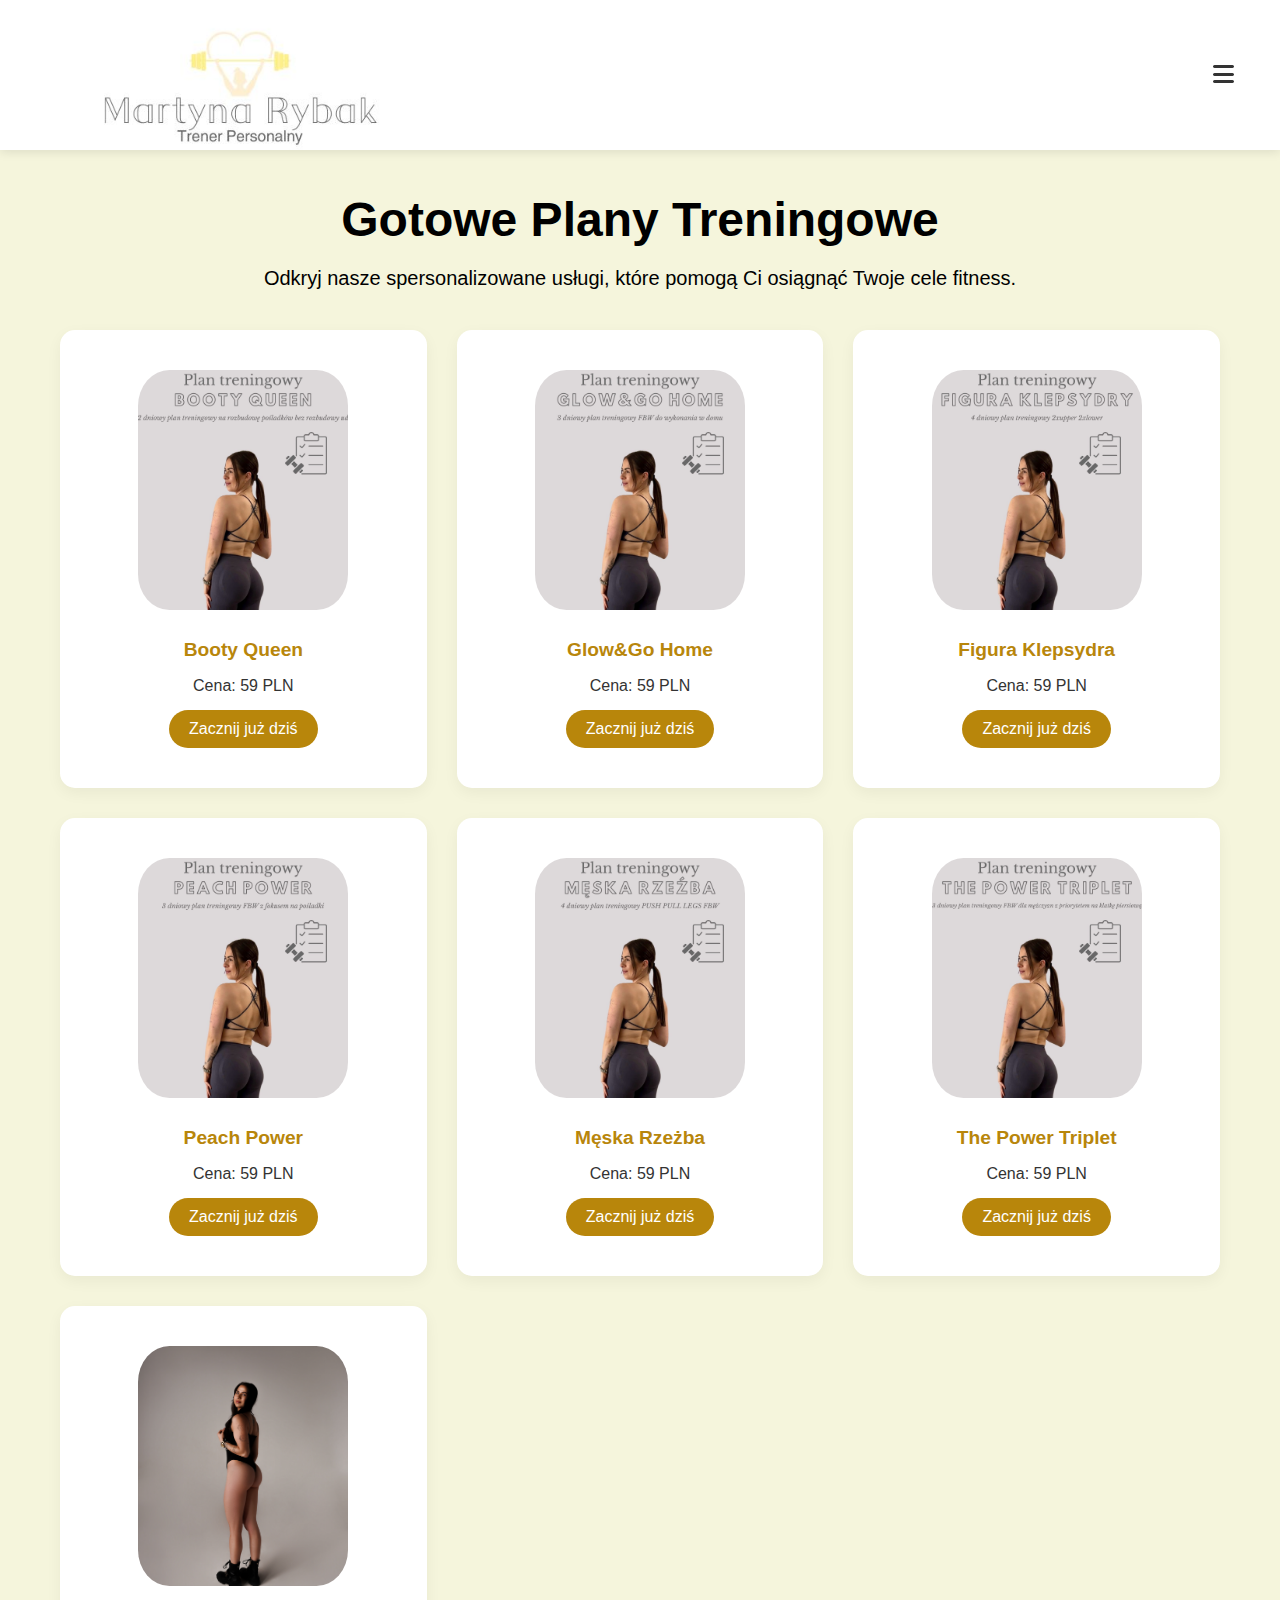
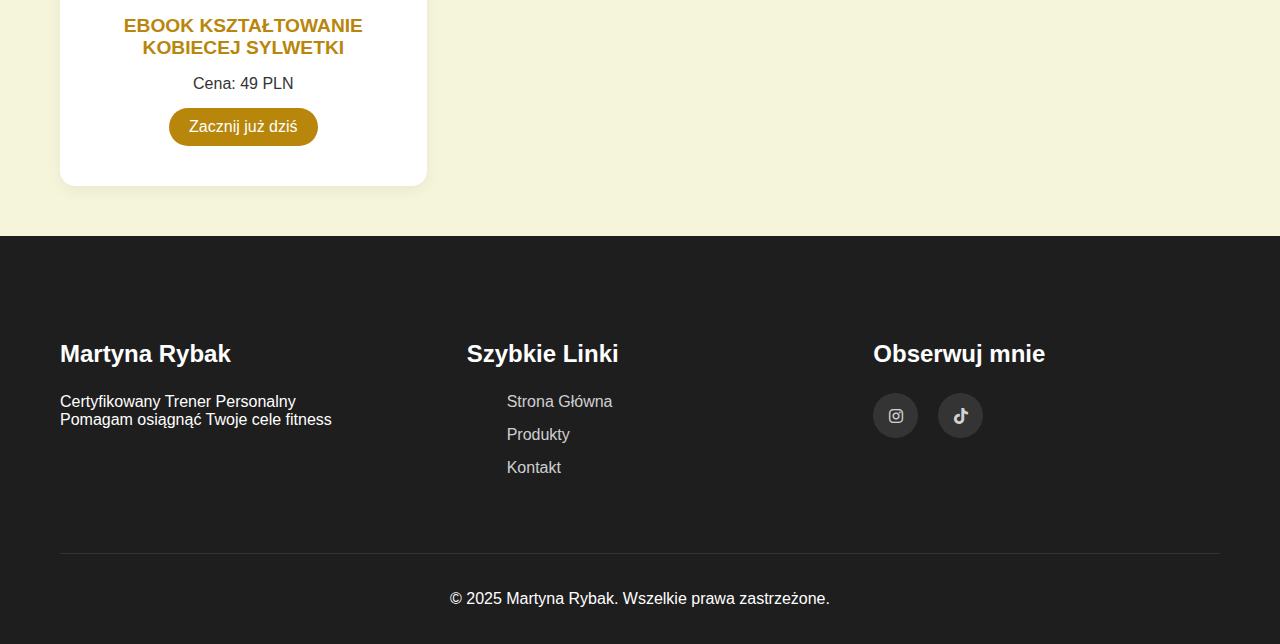
<file: indywidualne.html>
<!DOCTYPE html>
<html lang="pl">
<head>
    <meta charset="UTF-8">
    <meta name="viewport" content="width=device-width, initial-scale=1.0">
    <title>Współprace Indywidualne</title>
    <link rel="stylesheet" href="indywidualne.css">
    <link rel="stylesheet" href="https://cdnjs.cloudflare.com/ajax/libs/font-awesome/6.0.0/css/all.min.css">
</head>
<body>
    <nav class="navbar">
        <div class="container-navbar">
            <div class="logo">
                <img src="logo.jpg" alt="Logo Trenera Personalnego">
            </div>
            <!-- Mobile Menu Toggle Button -->
            <button class="mobile-menu-button" onclick="toggleMenu()">
                <i class="fas fa-bars"></i>
            </button>
        </div>
    </nav>

    <!-- Off-canvas sliding menu -->
    <div class="mobile-menu" id="mobileMenu">
        <ul>
            <li><a href="index.html" onclick="toggleMenu()">Strona Główna</a></li>
                <li><a href="treningipersonlane.html" onclick="toggleMenu()">Treningi Personalne</a></li>
                <li><a href="wspolpraceonline.html" onclick="toggleMenu()">Treningi Online</a></li>
                <li><a href="jadlospisy.html" onclick="toggleMenu()">Dieta - Jadłospisy</a></li>
        </ul>
    </div>

    <header class="hero">
        <div class="container">
            <div class="hero-content">
                <h1>Gotowe Plany Treningowe</h1>
                <p>Odkryj nasze spersonalizowane usługi, które pomogą Ci osiągnąć Twoje cele fitness.</p>
            </div>
            <div class="products-grid">
                <div class="gold-card">
                    <img src="3.jpg" alt="Gotowe Plany Treningowe" class="gold-card-image">
                    <h3 class="gold-card-title">Booty Queen</h3>
                    <p class="gold-card-price">Cena: 59 PLN</p>
                    <a href="https://buy.stripe.com/28EbJ378SfZv3hhgWV1VK00" target="_blank">
                        <button class="gold-card-button">Zacznij już dziś</button>
                    </a>

                    <div class="gold-card-details">
                        <p>2 dniowy plan treningowy. Plan treningowy został stworzony z myślą o kobietach, które chcą zbudować
                            jędrne, zaokrąglone pośladki bez rozbudowy ud</p>
                    </div>
                </div>
                <div class="gold-card">
                    <img src="1.jpg" alt="Gotowe Plany Treningowe" class="gold-card-image">
                    <h3 class="gold-card-title">Glow&Go Home</h3>
                    <p class="gold-card-price">Cena: 59 PLN</p>
                    <a href="https://buy.stripe.com/6oU00lbp8cNj5ppfSR1VK0f" target="_blank">
                        <button class="gold-card-button">Zacznij już dziś</button>
                    </a>


                    <div class="gold-card-details">
                        <p>3 dniowy plan treningowy do wykonania w domu.
                            Bez wymówek i z niewielką ilością sprzętu.
                            Potrzebujesz jedynie gum, hantli oraz maty. Efektywny, szybki i przyjemny.
                            Rozświetl swoją sylwetkę bez wychodzenia z domu!</p>
                    </div>
                </div>
                <div class="gold-card">
                    <img src="4.jpg" alt="Gotowe Plany Treningowe" class="gold-card-image">
                    <h3 class="gold-card-title">Figura Klepsydra</h3>
                    <p class="gold-card-price">Cena: 59 PLN</p>
                    <a href="https://buy.stripe.com/6oUfZj3WG4gN3hhfSR1VK0e" target="_blank">
                        <button class="gold-card-button">Zacznij już dziś</button>
                    </a>

                    <div class="gold-card-details">
                        <p>4 dniowy program stworzony z myślą o wyrzeźbieniu kobiecej sylwetki: mocne pośladki, zgrabne nogi,
                            jędrne ramiona i wcięcie w talii. Treningi podkreślające naturalne krągłości.</p>
                    </div>
                </div>
                <div class="gold-card">
                    <img src="5.jpg" alt="Gotowe Plany Treningowe" class="gold-card-image">
                    <h3 class="gold-card-title">Peach Power</h3>
                    <p class="gold-card-price">Cena: 59 PLN</p>
                    <a href="https://buy.stripe.com/dRmcN7ctcdRn2dd2211VK0g" target="_blank">
                        <button class="gold-card-button">Zacznij już dziś</button>
                    </a>
                    <div class="gold-card-details">
                        <p>Ten plan to 3 dniowa, kompletna rutyna dla kobiet, które chcą wyrzeźbić jędrne, zaokrąglone pośladki i
                            płaski, zarysowany brzuch</p>
                    </div>
                </div>
                <div class="gold-card">
                    <img src="2.jpg" alt="Gotowe Plany Treningowe" class="gold-card-image">
                    <h3 class="gold-card-title">Męska Rzeżba</h3>
                    <p class="gold-card-price">Cena: 59 PLN</p>
                    <a href="https://buy.stripe.com/dRm9AV3WG7sZ4ll5ed1VK0b" target="_blank">
                        <button class="gold-card-button">Zacznij już dziś</button>
                    </a>
                    <div class="gold-card-details">
                        <p>4 dniowy plan treningowy Push Pull Legs FBW
                            Program stworzony z myślą o mężczynzach, którzy chcą budować masę mięśniową, poprawiać siłę i
                            rzeźbić sylwetkę w przemyślany, zrównoważoony sposób.</p>
                    </div>
                </div>
                <div class="gold-card">
                    <img src="6.jpg" alt="Gotowe Plany Treningowe" class="gold-card-image">
                    <h3 class="gold-card-title">The Power Triplet</h3>
                    <p class="gold-card-price">Cena: 59 PLN</p>

                    <a href="https://buy.stripe.com/00wcN73WGdRn1990XX1VK0a" target="_blank">
                        <button class="gold-card-button">Zacznij już dziś</button>
                    </a>
                    <div class="gold-card-details">
                        <p>3 dniowy plan treningowy FBW dla mężczyzn z priorytetem na klatkę piersiową.
                            Program stworzony z myślą o mężczynzach, którzy chcą budować siłę, rozmiar i estetykę całej sylwetki z
                            wyraźnym priorytetem na klatkę piersiową.</p>
                    </div>
                </div>
                <div class="gold-card">
                    <img src="IMG_0953.jpeg" alt="Gotowe Plany Treningowe" class="gold-card-image">
                    <h3 class="gold-card-title">EBOOK KSZTAŁTOWANIE KOBIECEJ SYLWETKI</h3>
                    <p class="gold-card-price">Cena: 49 PLN</p>

                    <a href="https://buy.stripe.com/fZuaEZ0Ku6oV199ayx1VK0c" target="_blank">
                        <button class="gold-card-button">Zacznij już dziś</button>
                    </a>    
                    <div class="gold-card-details">
                        <p>Celem tego e-booka jest dostarczenie kompleksowej wiedzy na temat podstaw kształtowania kobiecej
                            sylwetki, która może być zastosowana zarówno przez osoby początkujące, jak i te, które mają już
                            doświadczenie w treningu siłowym. E-book został stworzony, aby rozwiać popularne mity dotyczące
                            ćwiczeń i odżywiania, pomóc kobietom lepiej zrozumieć zasady działania swojego ciała oraz pokazać,
                            jak skutecznie łączyć trening oporowy z właściwą dietą</p>
                    </div>
                </div>
            </div>
        </div>
    </header>

    <footer class="footer">
        <div class="container">
            <div class="footer-content">
                <div class="footer-section">
                    <h3>Martyna Rybak</h3>
                    <p>Certyfikowany Trener Personalny<br>Pomagam osiągnąć Twoje cele fitness</p>
                </div>
                <div class="footer-section">
                    <h3>Szybkie Linki</h3>
                    <ul>
                        <li><a href="index.html">Strona Główna</a></li>
                        <li><a href="#products">Produkty</a></li>
                        <li><a href="#contact">Kontakt</a></li>
                    </ul>
                </div>
                <div class="footer-section">
                    <h3>Obserwuj mnie</h3>
                    <div class="social-links">
                        <a href="https://www.instagram.com/martynarybak/"><i class="fab fa-instagram"></i></a>
                        <a href="https://www.tiktok.com/@rybak.martyna"><i class="fab fa-tiktok"></i></a>
                    </div>
                </div>
            </div>
            <div class="footer-bottom">
                <p>&copy; 2025 Martyna Rybak. Wszelkie prawa zastrzeżone.</p>
            </div>
        </div>
    </footer>

    <script src="script.js"></script>
</body>
</html>
</file>
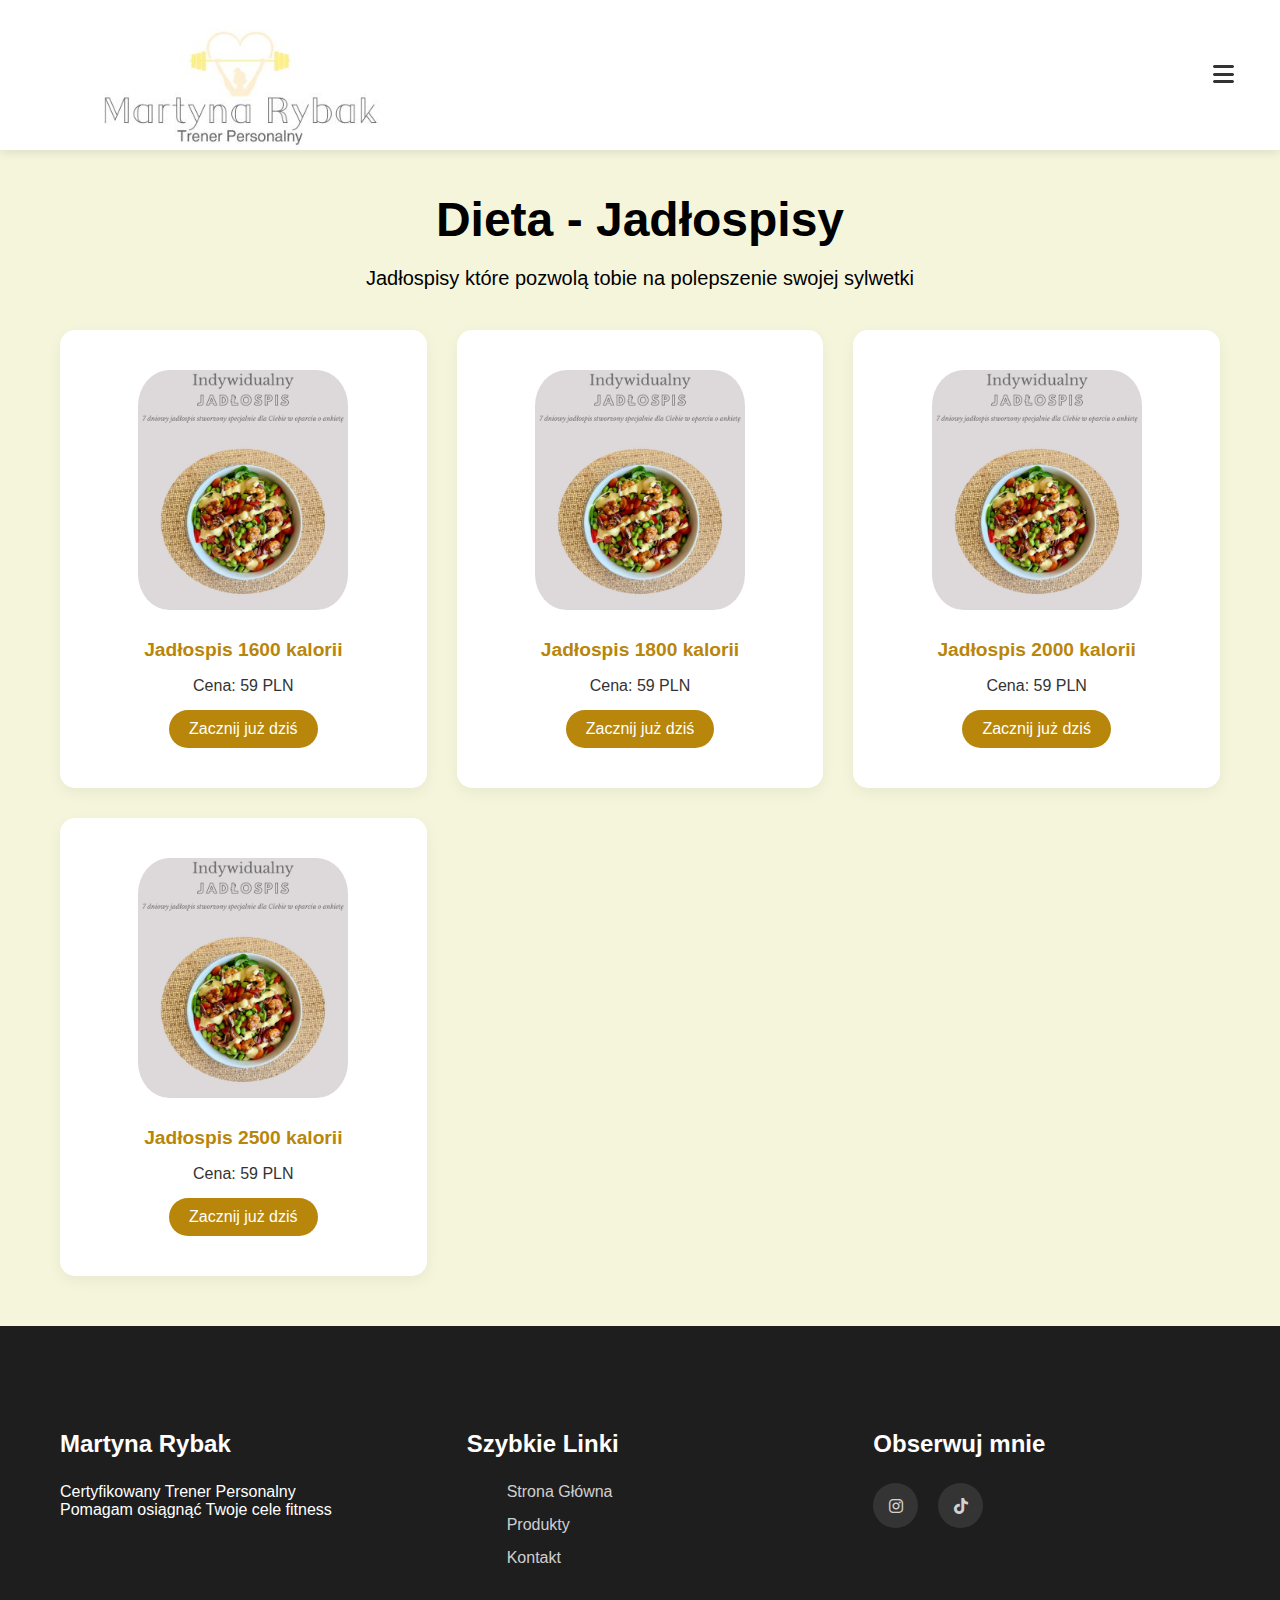
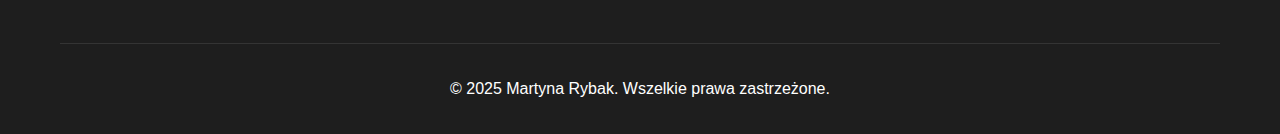
<file: jadlospisy.html>
<!DOCTYPE html>
<html lang="pl">
<head>
    <meta charset="UTF-8">
    <meta name="viewport" content="width=device-width, initial-scale=1.0">
    <title>Współprace Indywidualne</title>
    <link rel="stylesheet" href="indywidualne.css">
    <link rel="stylesheet" href="https://cdnjs.cloudflare.com/ajax/libs/font-awesome/6.0.0/css/all.min.css">
</head>
<body>
    <nav class="navbar">
        <div class="container-navbar">
            <div class="logo">
                <img src="logo.jpg" alt="Logo Trenera Personalnego">
            </div>
            <!-- Mobile Menu Toggle Button -->
            <button class="mobile-menu-button" onclick="toggleMenu()">
                <i class="fas fa-bars"></i>
            </button>
        </div>
    </nav>

    <!-- Off-canvas sliding menu -->
    <div class="mobile-menu" id="mobileMenu">
        <ul>
            <li><a href="index.html" onclick="toggleMenu()">Strona Główna</a></li>
            <li><a href="indywidualne.html" onclick="toggleMenu()">Usługi treningowe</a></li>
            <li><a href="treningipersonlane.html" onclick="toggleMenu()">Treningi Personalne</a></li>
            <li><a href="wspolpraceonline.html" onclick="toggleMenu()">Treningi Online</a></li>
    </div>

    <header class="hero">
        <div class="container">
            <div class="hero-content">
                <h1>Dieta - Jadłospisy</h1>
                <p>Jadłospisy które pozwolą tobie na polepszenie swojej sylwetki</p>
            </div>
            <div class="products-grid">
                <div class="gold-card">
                    <img src="15.jpg" alt="Plan Treningowy" class="gold-card-image">
                    <h3 class="gold-card-title">Jadłospis 1600 kalorii</h3>
                    <p class="gold-card-price">Cena: 59 PLN</p>
                    <a href="https://buy.stripe.com/00w28tal414Bg435ed1VK04" target="_blank">
                        <button class="gold-card-button">Zacznij już dziś</button>
                    </a>

                    <div class="gold-card-details">
                        <p>Jadłospis 1600 kcal na 7 dni w tygodniu. Rozłożony na 4 posiłki dziennie.Zawiera składniki, sposób przygotowania, kcal i makroskładniki oraz listę zakupów.
                            Posiłki są bardzo proste, smaczne i wysokobiałkowe.
                            Idealnie sprawdzą się podczas kształtowania sylwetki.</p>
                    </div>
                </div>
                <div class="gold-card">
                    <img src="15.jpg" alt="Plan Treningowy" class="gold-card-image">
                    <h3 class="gold-card-title">Jadłospis 1800 kalorii</h3>
                    <p class="gold-card-price">Cena: 59 PLN</p>
                    <a href="https://buy.stripe.com/aFa5kF78S14B8BBbCB1VK03" target="_blank">
                        <button class="gold-card-button">Zacznij już dziś</button>
                    </a>

                    <div class="gold-card-details">
                        <p>Jadłospis 1800 kcal na 7 dni w tygodniu. Rozłożony na 4 posiłki dziennie.
                            Zawiera składniki, sposób przygotowania, kcal i makroskładniki oraz listę zakupów.
                            Posiłki są bardzo proste, smaczne i wysokobiałkowe.
                            Idealnie sprawdzą się podczas kształtowania sylwetki.</p>
                    </div>
                </div>
                <div class="gold-card">
                    <img src="15.jpg" alt="Plan Treningowy" class="gold-card-image">
                    <h3 class="gold-card-title">Jadłospis 2000 kalorii</h3>
                    <p class="gold-card-price">Cena: 59 PLN</p>
                    <a href="https://buy.stripe.com/3cI4gB78S9B72dd4a91VK02" target="_blank">
                        <button class="gold-card-button">Zacznij już dziś</button>
                    </a>

                    <div class="gold-card-details">
                        <p>Jadłospis 2000 kcal na 7 dni w tygodniu. Rozłożony na 4 posiłki dziennie.
                            Zawiera składniki, sposób przygotowania, kcal i makroskładniki oraz listę zakupów.
                            Posiłki są bardzo proste, smaczne i wysokobiałkowe.
                            Idealnie sprawdzą się podczas kształtowania sylwetki.</p>
                    </div>
                </div>
                <div class="gold-card">
                    <img src="15.jpg" alt="Plan Treningowy" class="gold-card-image">
                    <h3 class="gold-card-title">Jadłospis 2500 kalorii</h3>
                    <p class="gold-card-price">Cena: 59 PLN</p>
                    <a href="https://buy.stripe.com/cNi4gB50K5kR4ll2211VK01" target="_blank">
                        <button class="gold-card-button">Zacznij już dziś</button>
                    </a>

                    <div class="gold-card-details">
                        <p>Jadłospis 2500 kcal na 7 dni w tygodniu. Rozłożony na 4 posiłki dziennie.
                            Zawiera składniki, sposób przygotowania, kcal i makroskładniki oraz listę zakupów.
                            Posiłki są bardzo proste, smaczne i wysokobiałkowe.
                            Idealnie sprawdzą się podczas kształtowania sylwetki.</p>
                    </div>
                </div>
            </div>
        </div>
    </header>

    <footer class="footer">
        <div class="container">
            <div class="footer-content">
                <div class="footer-section">
                    <h3>Martyna Rybak</h3>
                    <p>Certyfikowany Trener Personalny<br>Pomagam osiągnąć Twoje cele fitness</p>
                </div>
                <div class="footer-section">
                    <h3>Szybkie Linki</h3>
                    <ul>
                        <li><a href="index.html">Strona Główna</a></li>
                        <li><a href="#products">Produkty</a></li>
                        <li><a href="#contact">Kontakt</a></li>
                    </ul>
                </div>
                <div class="footer-section">
                    <h3>Obserwuj mnie</h3>
                    <div class="social-links">
                        <a href="https://www.instagram.com/martynarybak/"><i class="fab fa-instagram"></i></a>
                        <a href="https://www.tiktok.com/@rybak.martyna"><i class="fab fa-tiktok"></i></a>
                    </div>
                </div>
            </div>
            <div class="footer-bottom">
                <p>&copy; 2025 Martyna Rybak. Wszelkie prawa zastrzeżone.</p>
            </div>
        </div>
    </footer>

    <script src="script.js"></script>
</body>
</html>
</file>
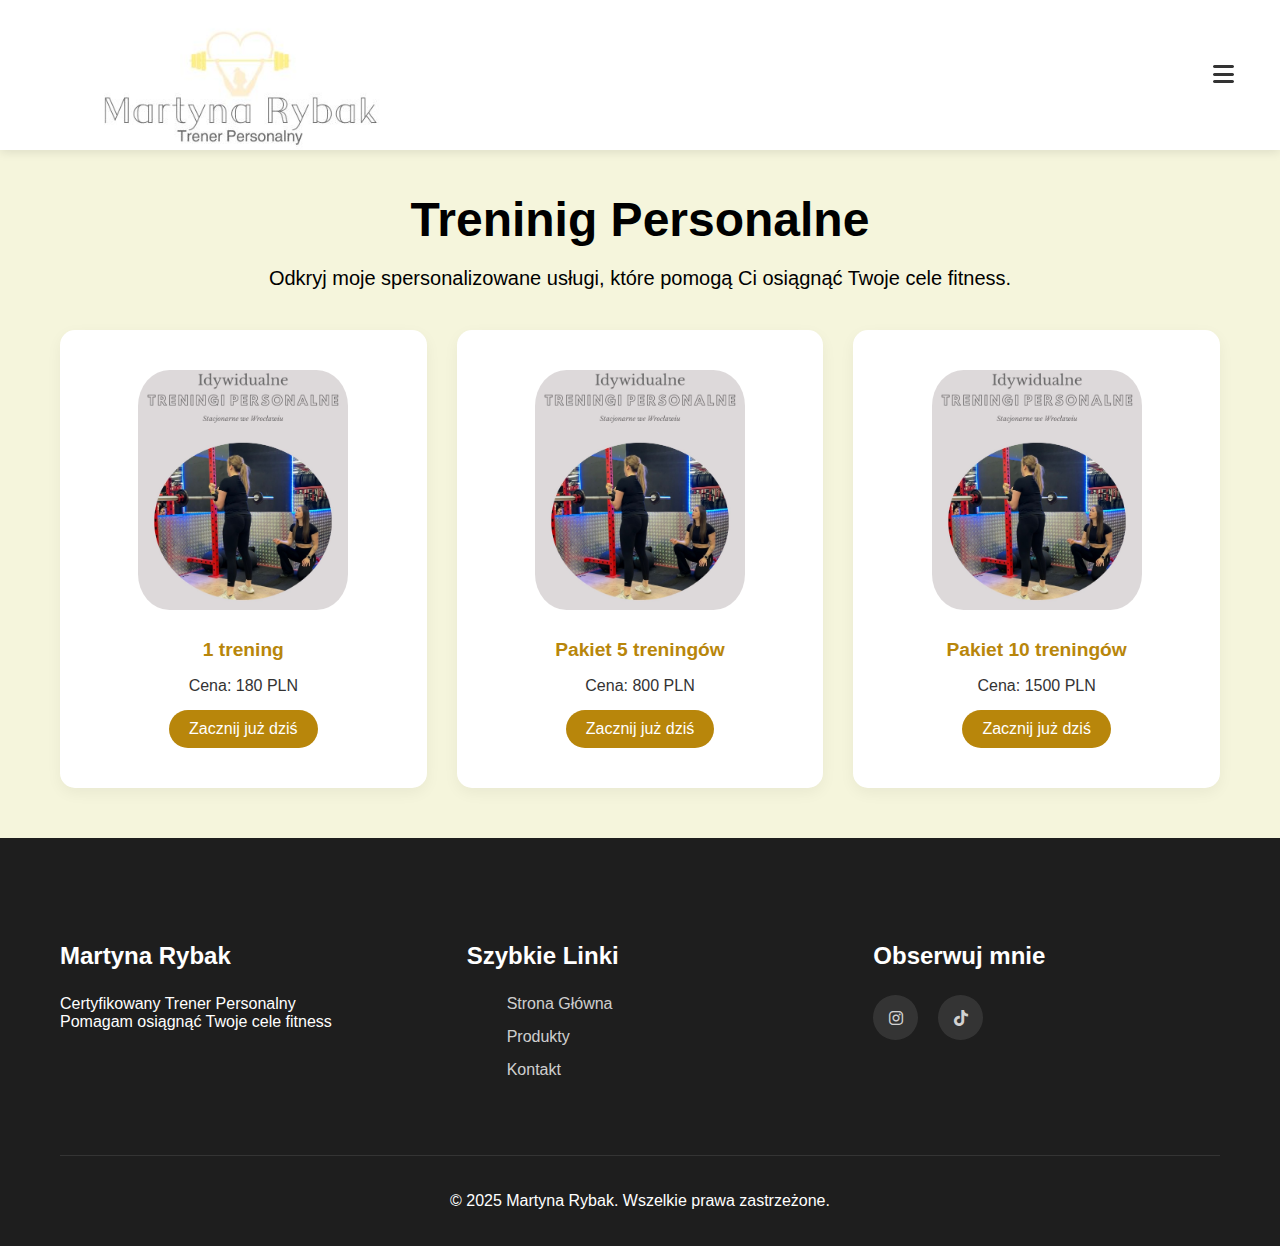
<file: treningipersonlane.html>
<!DOCTYPE html>
<html lang="pl">
<head>
    <meta charset="UTF-8">
    <meta name="viewport" content="width=device-width, initial-scale=1.0">
    <title>Współprace Indywidualne</title>
    <link rel="stylesheet" href="indywidualne.css">
    <link rel="stylesheet" href="https://cdnjs.cloudflare.com/ajax/libs/font-awesome/6.0.0/css/all.min.css">
</head>
<body>
    <nav class="navbar">
        <div class="container-navbar">
            <div class="logo">
                <img src="logo.jpg" alt="Logo Trenera Personalnego">
            </div>
            <!-- Mobile Menu Toggle Button -->
            <button class="mobile-menu-button" onclick="toggleMenu()">
                <i class="fas fa-bars"></i>
            </button>
        </div>
    </nav>

    <!-- Off-canvas sliding menu -->
    <div class="mobile-menu" id="mobileMenu">
        <ul>
            <li><a href="index.html" onclick="toggleMenu()">Strona Główna</a></li>
            <li><a href="indywidualne.html" onclick="toggleMenu()">Usługi treningowe</a></li>
            <li><a href="wspolpraceonline.html" onclick="toggleMenu()">Treningi Online</a></li>
            <li><a href="jadlospisy.html" onclick="toggleMenu()">Dieta - Jadłospisy</a></li>        </ul>
    </div>

    <header class="hero">
        <div class="container">
            <div class="hero-content">
                <h1>Treninig Personalne</h1>
                <p>Odkryj moje spersonalizowane usługi, które pomogą Ci osiągnąć Twoje cele fitness.</p>
            </div>
            <div class="products-grid">
                <div class="gold-card">
                    <img src="10.jpg" alt="Plan Treningowy" class="gold-card-image">
                    <h3 class="gold-card-title">1 trening</h3>
                    <p class="gold-card-price">Cena: 180 PLN</p>
                    <a href="https://buy.stripe.com/4gM00lctceVreZZ4a91VK09" target="_blank">
                        <button class="gold-card-button">Zacznij już dziś</button>
                    </a>

                    <div class="gold-card-details">
                        <p>Spersonalizowany plan treningowy dopasowany do Twoich potrzeb...</p>
                    </div>
                </div>
                <div class="gold-card">
                    <img src="10.jpg" alt="Plan Treningowy" class="gold-card-image">
                    <h3 class="gold-card-title">Pakiet 5 treningów</h3>
                    <p class="gold-card-price">Cena: 800 PLN</p>
                    <a href="https://buy.stripe.com/9B65kF64O28FdVVayx1VK08" target="_blank">
                        <button class="gold-card-button">Zacznij już dziś</button>
                    </a>

                    <div class="gold-card-details">
                        <p>Spersonalizowany plan treningowy dopasowany do Twoich potrzeb...</p>
                    </div>
                </div>
                <div class="gold-card">
                    <img src="10.jpg" alt="Plan Treningowy" class="gold-card-image">
                    <h3 class="gold-card-title">Pakiet 10 treningów</h3>
                    <p class="gold-card-price">Cena: 1500 PLN</p>
                    <a href="https://buy.stripe.com/3cI6oJeBk3cJeZZ0XX1VK07" target="_blank">
                        <button class="gold-card-button">Zacznij już dziś</button>
                    </a>

                    <div class="gold-card-details">
                        <p>Spersonalizowany plan treningowy dopasowany do Twoich potrzeb...</p>
                    </div>
                </div>
            </div>
        </div>
    </header>

    <footer class="footer">
        <div class="container">
            <div class="footer-content">
                <div class="footer-section">
                    <h3>Martyna Rybak</h3>
                    <p>Certyfikowany Trener Personalny<br>Pomagam osiągnąć Twoje cele fitness</p>
                </div>
                <div class="footer-section">
                    <h3>Szybkie Linki</h3>
                    <ul>
                        <li><a href="index.html">Strona Główna</a></li>
                        <li><a href="#products">Produkty</a></li>
                        <li><a href="#contact">Kontakt</a></li>
                    </ul>
                </div>
                <div class="footer-section">
                    <h3>Obserwuj mnie</h3>
                    <div class="social-links">
                        <a href="https://www.instagram.com/martynarybak/"><i class="fab fa-instagram"></i></a>
                        <a href="https://www.tiktok.com/@rybak.martyna"><i class="fab fa-tiktok"></i></a>
                    </div>
                </div>
            </div>
            <div class="footer-bottom">
                <p>&copy; 2025 Martyna Rybak. Wszelkie prawa zastrzeżone.</p>
            </div>
        </div>
    </footer>

    <script src="script.js"></script>
</body>
</html>
</file>
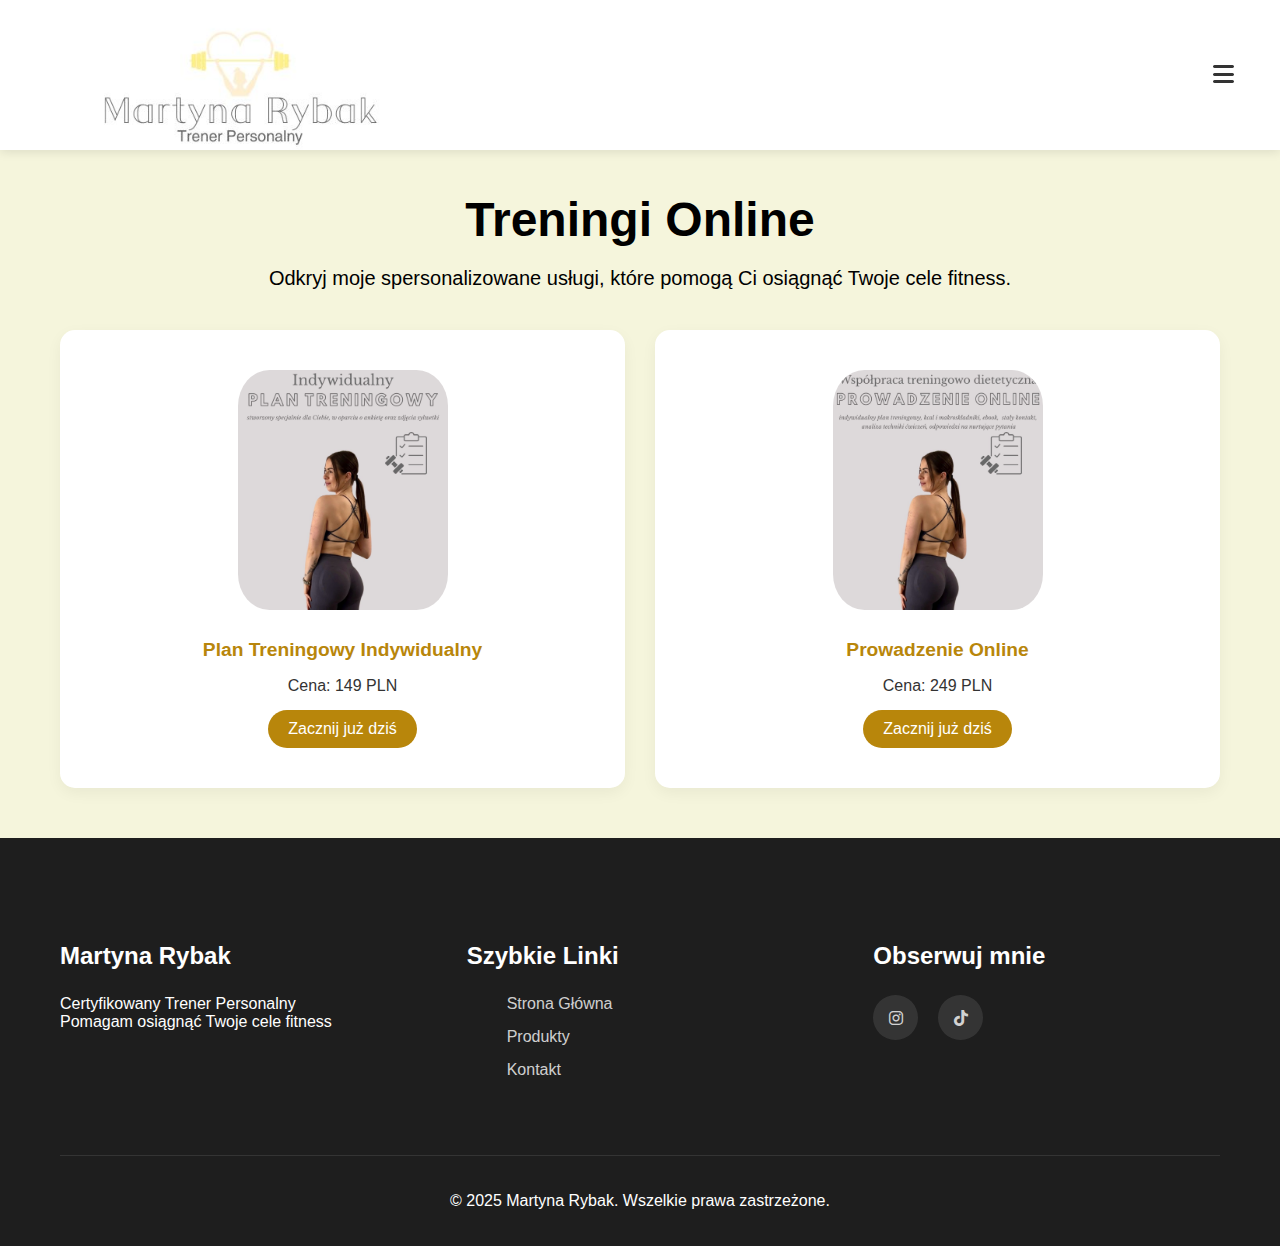
<file: wspolpraceonline.html>
<!DOCTYPE html>
<html lang="pl">
<head>
    <meta charset="UTF-8">
    <meta name="viewport" content="width=device-width, initial-scale=1.0">
    <title>Współprace Online</title>
    <link rel="stylesheet" href="indywidualne.css">
    <link rel="stylesheet" href="https://cdnjs.cloudflare.com/ajax/libs/font-awesome/6.0.0/css/all.min.css">
</head>
<body>
    <nav class="navbar">
        <div class="container-navbar">
            <div class="logo">
                <img src="logo.jpg" alt="Logo Trenera Personalnego">
            </div>
            <!-- Mobile Menu Toggle Button -->
            <button class="mobile-menu-button" onclick="toggleMenu()">
                <i class="fas fa-bars"></i>
            </button>
        </div>
    </nav>

    <!-- Off-canvas sliding menu -->
    <div class="mobile-menu" id="mobileMenu">
        <ul>
            <li><a href="index.html" onclick="toggleMenu()">Strona Główna</a></li>
            <li><a href="indywidualne.html" onclick="toggleMenu()">Usługi treningowe</a></li>
            <li><a href="treningipersonlane.html" onclick="toggleMenu()">Treningi Personalne</a></li>
            <li><a href="jadlospisy.html" onclick="toggleMenu()">Dieta - Jadłospisy</a></li>        </ul>
    </div>

    <header class="hero">
        <div class="container">
            <div class="hero-content">
                <h1>Treningi Online</h1>
                <p>Odkryj moje spersonalizowane usługi, które pomogą Ci osiągnąć Twoje cele fitness.</p>
            </div>
            <div class="products-grid">
                <div class="gold-card">
                    <img src="7.jpg" alt="Plan Treningowy" class="gold-card-image">
                    <h3 class="gold-card-title">Plan Treningowy Indywidualny</h3>
                    <p class="gold-card-price">Cena: 149 PLN</p>
                    <a href="https://buy.stripe.com/bJe28t64OeVr3hh6ih1VK06" target="_blank">
                        <button class="gold-card-button">Zacznij już dziś</button>
                    </a>


                    <div class="gold-card-details">
                        <p>Spersonalizowany plan na 12 tygodni wg wypełnionej ankiety ze skalą RPE, tempem, seriami i
                            powtórzeniami i progresją ,indywidualne dobranie kalorii i makroskładników pod cel</p>
                    </div>
                </div>
                <div class="gold-card">
                    <img src="9.jpg" alt="Prowadzenie Online" class="gold-card-image">
                    <h3 class="gold-card-title">Prowadzenie Online</h3>
                    <p class="gold-card-price">Cena: 249 PLN</p>
                    <a href="https://buy.stripe.com/eVq3cxal4fZv1994a91VK05" target="_blank">
                        <button class="gold-card-button">Zacznij już dziś</button>
                    </a>

                    <div class="gold-card-details">
                        <p>Indywidualny plan treningowy z opisem wszystkich parametrów, eBook o kształtowaniu sylwetki,
                            rozpiska kcal i makroskładników, stały kontakt, możliwość wysłania nagrań do analizy techniki ćwiczeń,
                            regularne raporty postępów</p>
                    </div>
                </div>
            </div>
        </div>
    </header>

    <footer class="footer">
        <div class="container">
            <div class="footer-content">
                <div class="footer-section">
                    <h3>Martyna Rybak</h3>
                    <p>Certyfikowany Trener Personalny<br>Pomagam osiągnąć Twoje cele fitness</p>
                </div>
                <div class="footer-section">
                    <h3>Szybkie Linki</h3>
                    <ul>
                        <li><a href="index.html">Strona Główna</a></li>
                        <li><a href="#products">Produkty</a></li>
                        <li><a href="#contact">Kontakt</a></li>
                    </ul>
                </div>
                <div class="footer-section">
                    <h3>Obserwuj mnie</h3>
                    <div class="social-links">
                        <a href="https://www.instagram.com/martynarybak/"><i class="fab fa-instagram"></i></a>
                        <a href="https://www.tiktok.com/@rybak.martyna"><i class="fab fa-tiktok"></i></a>
                    </div>
                </div>
            </div>
            <div class="footer-bottom">
                <p>&copy; 2025 Martyna Rybak. Wszelkie prawa zastrzeżone.</p>
            </div>
        </div>
    </footer>

    <script src="script.js"></script>
</body>
</html>
</file>
<file: indywidualne.css>
/* Base styles for indywidualne.html updated to match styles.css */
body {
  font-family: 'Segoe UI', Tahoma, Geneva, Verdana, sans-serif;
  margin: 0;
  padding: 0;
  background-color: #f9f9f9;
  color: #333;
}

.container-navbar {
  display: flex;
  justify-content: space-between;
  align-items: center;
  max-width: 1200px;
  margin: 0 auto;
  padding: 0 20px;
  height: 150px;
}

.navbar {
  background: white;
  box-shadow: 0 2px 10px rgba(0, 0, 0, 0.1);
  position: fixed;
  width: 100%;
  top: 0;
  z-index: 1000;
}



.logo {
  display: flex;
  align-items: center;
  gap: 15px;
  height: 150px;               /* wysokość równa navbarowi */
  overflow: hidden;            /* ukryj wszystko, co wychodzi poza box */
}

.logo img {
  height: 400px;               /* większe niż logo-container, efekt zoomu */
  width: auto;                 /* zachowaj proporcje */
  object-fit: cover;           /* przytnij z góry i dołu */
  object-position: center top; /* ustaw priorytet kadrowania */
  display: block;
}


/* Ensure the header and body are seamlessly connected */
.hero {
  background: beige; /* Changed background color to beige */
  color: black;
  position: relative;
  overflow: hidden;
  margin-bottom: 0; /* Remove the gap between header and body */
  padding: 160px 0 50px;
  text-align: center;
}

.hero h1 {
  font-size: 48px;
  margin-bottom: 20px;
}

.hero p {
  font-size: 20px;
  margin-bottom: 40px;
}

.products {
  padding: 0 20px; /* Ensure products start immediately after the header */
  background: beige; /* Changed background color to beige */
}

.products h2 {
  text-align: center;
  font-size: 36px;
  margin-bottom: 40px;
  color: #1E1E1E;
}

/* Adjust the layout to allow a maximum of 2 cards per row */
.products-grid {
  display: grid;
  grid-template-columns: repeat(auto-fit, minmax(300px, 1fr)); /* Maximum 2 cards per row */
  gap: 30px; /* Maintain spacing between cards */
  justify-content: center;
}

.gold-card {
  background: white;
  padding: 40px;
  border-radius: 15px;
  box-shadow: 0 5px 15px rgba(0, 0, 0, 0.05);
  transition: transform 0.4s ease, box-shadow 0.4s ease;
  text-align: center;
}

.gold-card:hover {
  transform: translateY(-10px);
  box-shadow: 0 10px 25px rgba(0, 0, 0, 0.1);
}

.gold-card img {
  width: 210px;
  height: 240px;
  border-radius: 15%;
  margin-bottom: 15px;
  object-fit: cover;
}

.gold-card h3 {
  font-size: 1.2em;
  margin: 10px 0;
  color: #B8860B;
}

.gold-card p {
  font-size: 1em;
  color: #333;
  margin-bottom: 15px;
}

.gold-card button {
  background-color: #B8860B;
  color: white;
  border: none;
  padding: 10px 20px;
  border-radius: 25px;
  font-size: 1em;
  cursor: pointer;
  transition: background 0.3s ease;
}

.gold-card button:hover {
  background-color: #DAA520;
}

.gold-card-details {
  max-height: 0;
  overflow: hidden;
  transition: max-height 0.5s ease, padding 0.3s ease;
  padding: 0 0;
  font-size: 0.95em;
  color: #555;
}

/* Expand on hover */
.gold-card:hover .gold-card-details,
.gold-card.expanded .gold-card-details {
  max-height: 300px; /* adjust as needed */
  padding: 15px 0;
}


.footer {
  background: #1E1E1E;
  color: white;
  padding: 80px 0 20px;
}

.footer-content {
  display: grid;
  grid-template-columns: repeat(auto-fit, minmax(250px, 1fr));
  gap: 60px;
  margin-bottom: 60px;
}

.footer-section h3 {
  font-size: 24px;
  margin-bottom: 25px;
}

.footer-section ul {
  list-style: none;
}

.footer-section ul li {
  margin-bottom: 15px;
}

.footer-section a {
  color: rgba(255, 255, 255, 0.8);
  text-decoration: none;
  transition: color 0.3s;
}

.footer-section a:hover {
  color: #FFD700;
}

.social-links {
  display: flex;
  gap: 20px;
}

.social-links a {
  width: 45px;
  height: 45px;
  background: rgba(255, 255, 255, 0.1);
  border-radius: 50%;
  display: flex;
  align-items: center;
  justify-content: center;
  transition: background 0.3s, transform 0.3s;
}

.social-links a:hover {
  background: #FFD700;
  transform: translateY(-3px);
}

.footer-bottom {
  text-align: center;
  padding-top: 20px;
  border-top: 1px solid rgba(255, 255, 255, 0.1);
}

/* Mobile Menu Styles */
.mobile-menu-button {
    display: block;
    background: none;
    border: none;
    font-size: 24px;
    color: var(--secondary-color);
    cursor: pointer;
}


/* Mobile Menu */
.mobile-menu {
    position: fixed;
    top: 0;
    right: -100%;
    width: 300px;
    height: 100vh;
    background: #FFF8DC; /* Updated background color to a lighter gold shade */
    box-shadow: -4px 0 20px rgba(0, 0, 0, 0.1);
    padding: 30px 20px;
    display: flex;
    flex-direction: column;
    justify-content: flex-start;
    align-items: flex-start;
    transition: right 0.3s ease;
    z-index: 2000;
}

.mobile-menu.open {
    right: 0;
}

.mobile-menu .close-button {
    align-self: flex-end;
    background: none;
    border: none;
    font-size: 24px;
    margin-bottom: 20px;
    cursor: pointer;
    color: var(--secondary-color);
}

.mobile-menu ul {
    list-style: none;
    width: 100%;
}

.mobile-menu ul li {
    margin-bottom: 20px;
}

.mobile-menu ul a {
    color: var(--text-color);
    text-decoration: none;
    font-size: 18px;
    font-weight: 600;
}

@keyframes fadeIn {
  from {
    opacity: 0;
    transform: translateY(20px);
  }
  to {
    opacity: 1;
    transform: translateY(0);
  }
}

.hero-content {
  animation: fadeIn 2.5s ease-out;
}

.container {
  max-width: 1200px;
  margin: 0 auto;
  padding: 0 20px;
  box-sizing: border-box;
}

/* Stylizacja <a> jako przycisku gold-card-button */
a.gold-card-button {
  display: inline-block;
  background-color: #B8860B;
  color: white;
  text-decoration: none;       /* usuwa podkreślenie */
  padding: 10px 20px;
  border-radius: 25px;
  font-size: 1em;
  cursor: pointer;
  transition: background 0.3s ease;
  box-shadow: none;
  text-align: center;
}

a.gold-card-button:hover {
  background-color: #DAA520;
}
</file>
